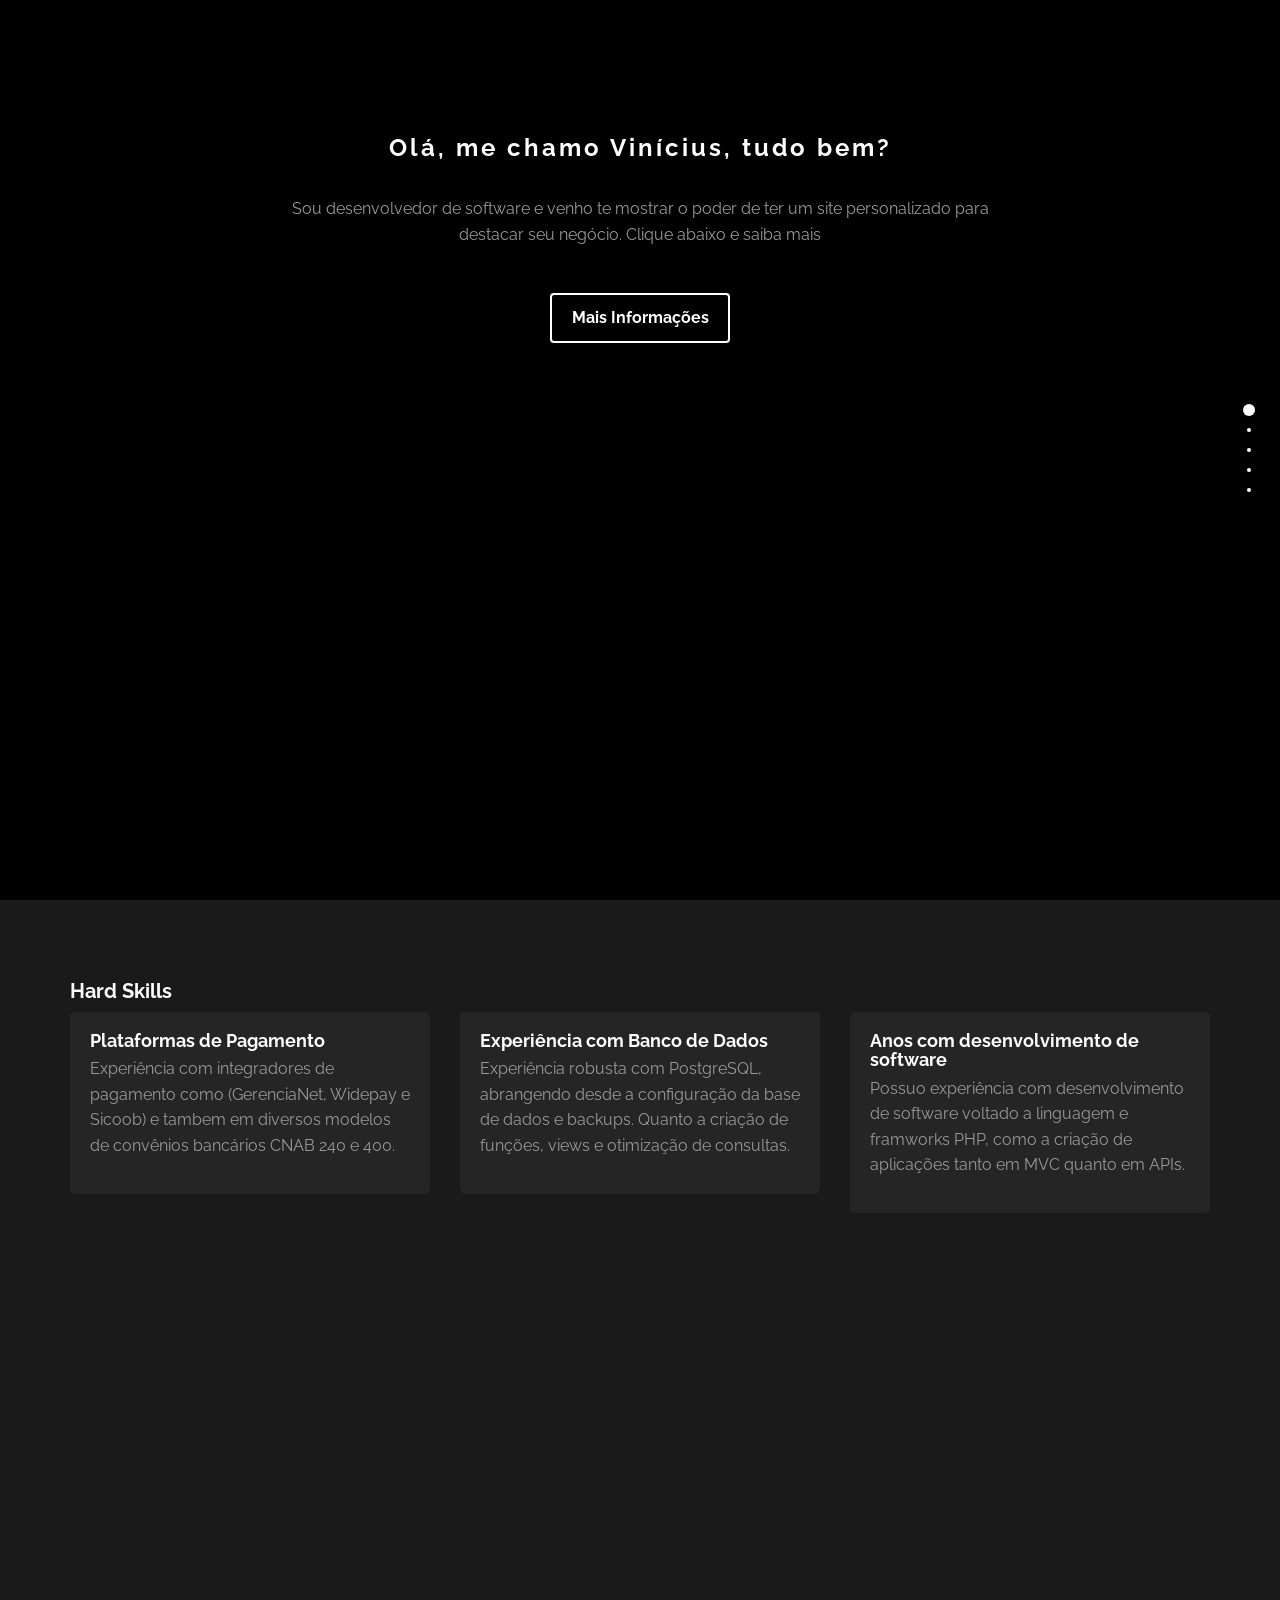
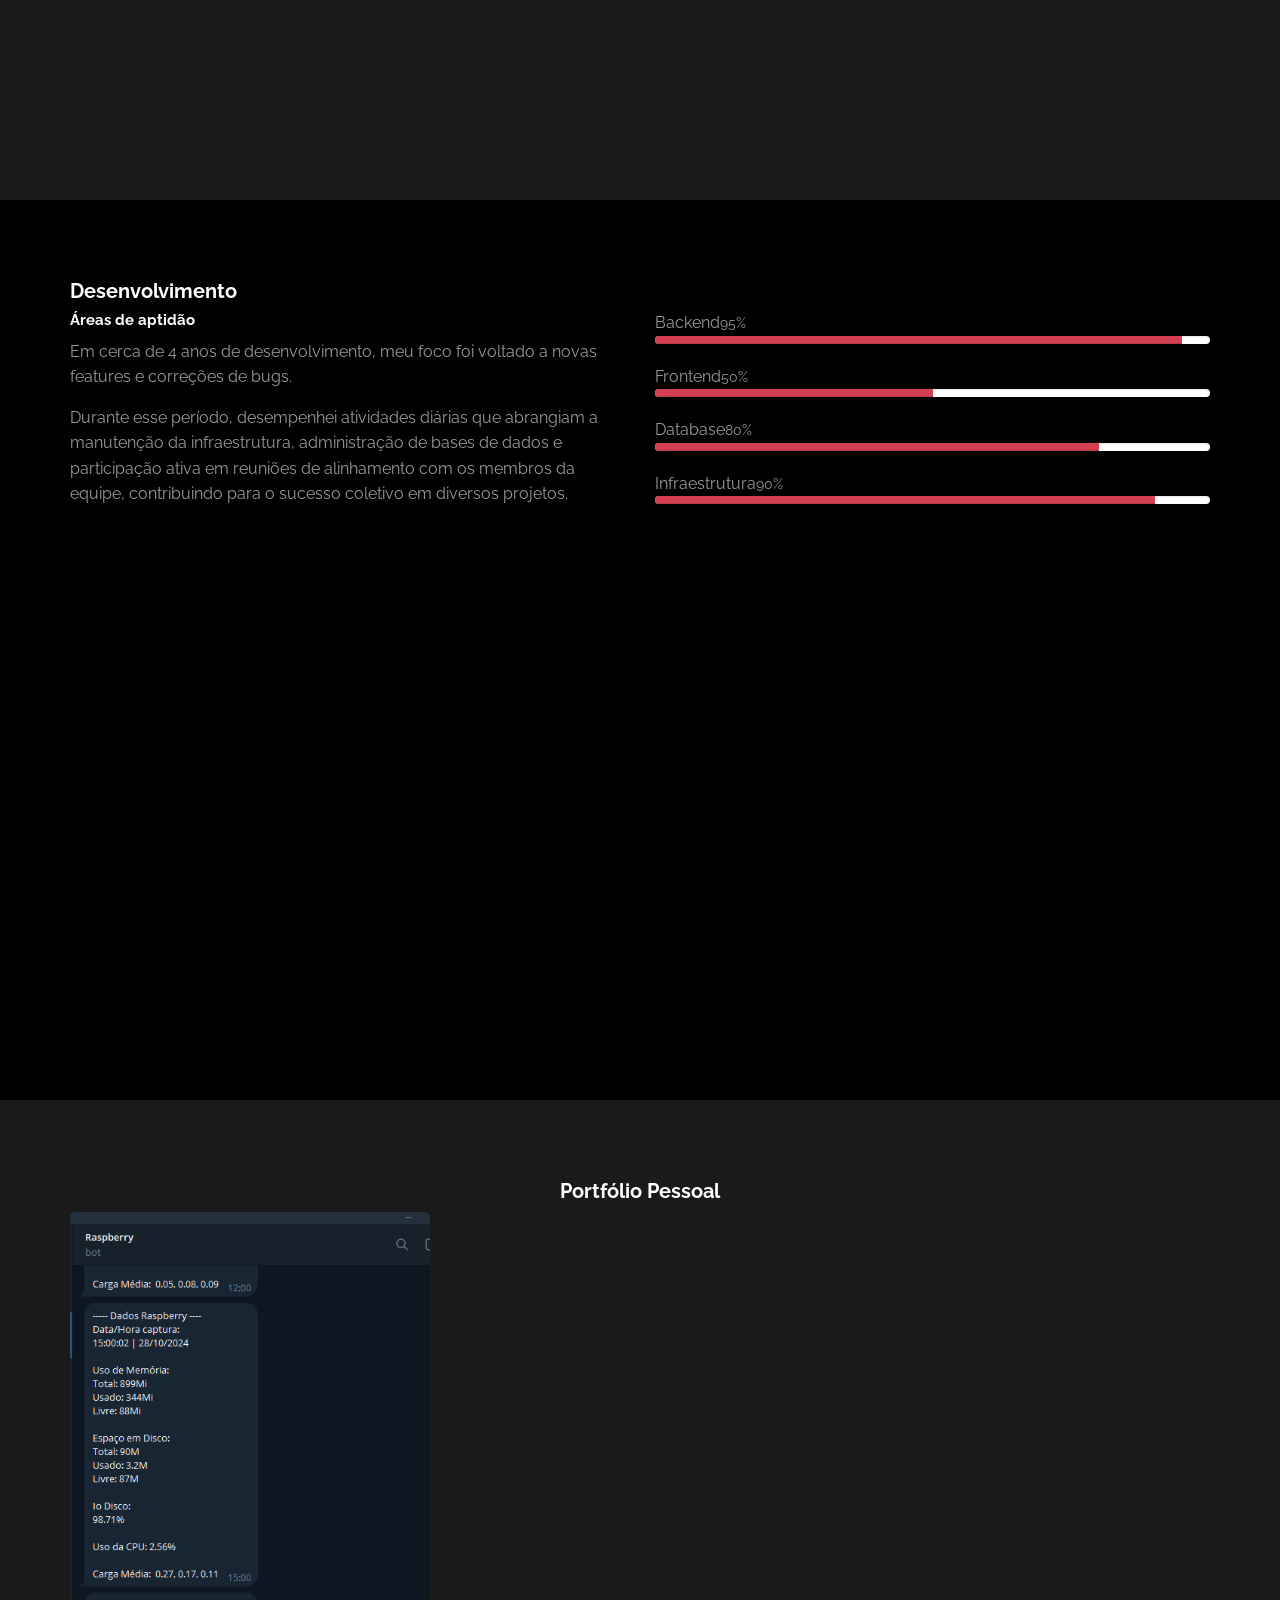
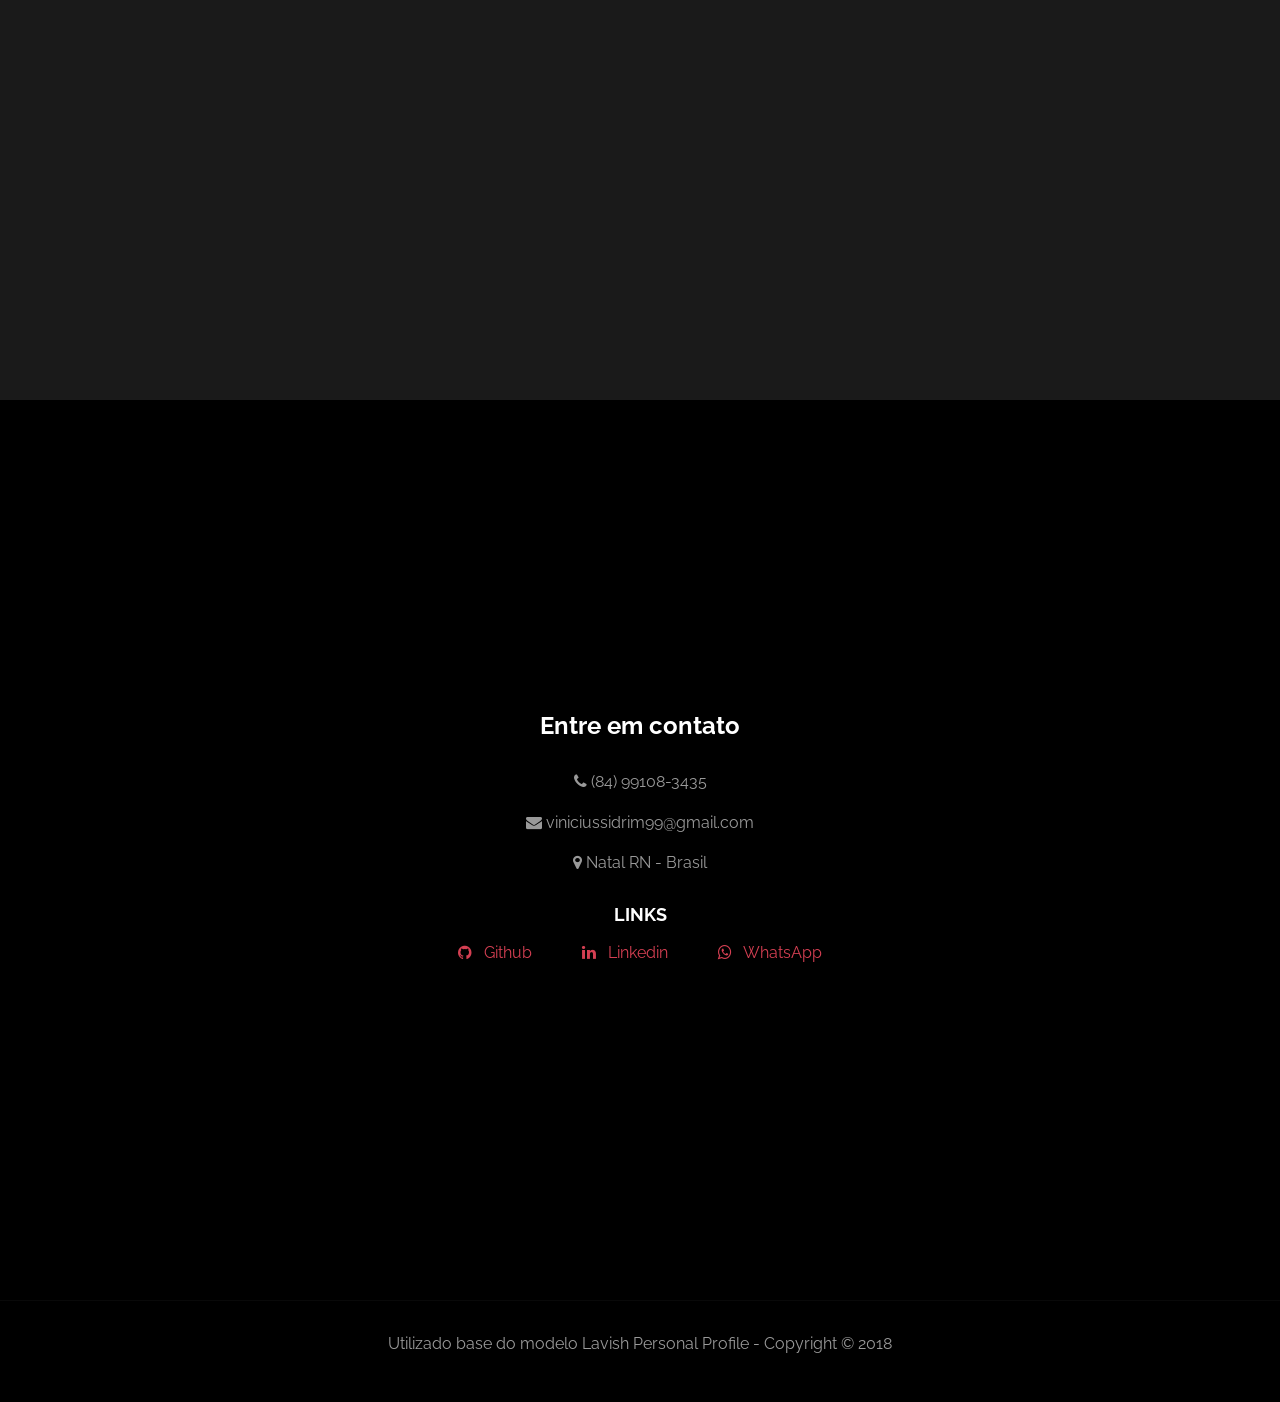
<file: old/index.html>
<!DOCTYPE html>
<html lang="pt-br">

<head>
	<meta charset="utf-8">
	<title>Dev Vinícius Sidrim</title>
	<meta name="keywords" content="Desenvolvedor Full Stack, PHP, JavaScript, Banco de Dados">
	<meta name="description" content="Portfólio de Vinícius Sidrim - Desenvolvedor Full Stack">
	<meta name="author" content="Vinícius Sidrim">
	<meta http-equiv="X-UA-Compatible" content="IE=Edge">
	<meta http-equiv="Content-Type" content="text/html; charset=UTF-8">
	<meta name="viewport" content="width=device-width, initial-scale=1, maximum-scale=1, user-scalable=no">

	<!-- CSS -->
	<link rel="stylesheet" href="css/animate.min.css">
	<link rel="stylesheet" href="css/bootstrap.min.css">
	<link rel="stylesheet" href="css/font-awesome.min.css">
	<link href='http://fonts.googleapis.com/css?family=Raleway:400,300,700,800' rel='stylesheet' type='text/css'>
	<link rel="stylesheet" href="css/jquery.fullPage.css">
	<link rel="stylesheet" href="css/templatemo-style.css">
</head>

<body>
	<div id="fullpage">
		<!-- Seção Home -->
		<div id="home" class="section">
			<div class="container">
				<div class="row">
					<div class="col-md-2 col-xs-1"></div>
					<div class="col-md-8 col-xs-10 wow fadeIn" data-wow-delay="0.9s">
						<h1>Olá, me chamo Vinícius, tudo bem?</h1>
						<p class="bio-text">
							Sou desenvolvedor de software e venho
							te mostrar o poder de ter um site personalizado para
							destacar seu negócio. Clique abaixo e saiba mais
						</p>
						<!-- <div class="rotate">
							<div>PHP, JavaScript, AngularJs, NodeJS</div>
							<div>Shell Script, MySQL, PostgreSQL & SQL</div>
							<div>Python, Docker & LXC & Kubernets</div>
							<div>Jenkins, Linux, FluterFlow</div>
							<div>Nginx & Apache, VPS, APIS</div>
						</div> -->
						<a href="#work" class="btn btn-default smoothScroll wow fadeInUp" data-wow-delay="1s">Mais
							Informações</a>
					</div>
					<div class="col-md-2 col-xs-1"></div>
				</div>
			</div>
		</div>

		<!-- Seção Hard Skills -->
		<div id="work" class="section">
			<div class="container">
				<div class="row">
					<div class="col-md-12 wow bounce">
						<h2>Hard Skills</h2>
					</div>
				</div>

				<div class="row skills-row">
					<div class="col-md-4 col-sm-6 col-xs-12 wow fadeInUp" data-wow-delay="0.6s">
						<div class="media skill-card">
							<!-- <div class="media-object media-left">
								<i class="fa fa-barcode"></i>
							</div> -->
							<div class="media-body">
								<h3 class="media-heading">Plataformas de Pagamento</h3>
								<p>
									Experiência com integradores de pagamento como (GerenciaNet,
									Widepay e Sicoob) e tambem em diversos modelos de convênios
									bancários CNAB 240 e 400.
								</p>
							</div>
						</div>
					</div>

					<div class="col-md-4 col-sm-6 col-xs-12 wow fadeInUp" data-wow-delay="0.6s">
						<div class="media skill-card">
							<!-- <div class="media-object media-left">
								<i class="fa fa-database"></i>
							</div> -->
							<div class="media-body">
								<h3 class="media-heading">Experiência com Banco de Dados</h3>
								<p>
									Experiência robusta com PostgreSQL, abrangendo desde a
									configuração da base de dados e backups. Quanto a criação
									de funções, views e otimização de consultas.
								</p>
							</div>
						</div>
					</div>

					<div class="col-md-4 col-sm-6 col-xs-12 wow fadeInUp" data-wow-delay="0.6s">
						<div class="media skill-card">
							<!-- <div class="media-object media-left">
								<i class="fa"><b>4</b></i>
							</div> -->
							<div class="media-body">
								<h3 class="media-heading">Anos com desenvolvimento de software</h3>
								<p>
									Possuo experiência com desenvolvimento de software voltado
									a linguagem e framworks PHP, como a criação de aplicações
									tanto em MVC quanto em APIs.
								</p>
							</div>
						</div>
					</div>
				</div>
			</div>
		</div>

		<!-- Seção Sobre -->
		<div id="about" class="section">
			<div class="container">
				<div class="row">
					<div class="col-md-6 col-xs-12 wow fadeInLeft" data-wow-delay="0.9s">
						<h2>Desenvolvimento</h2>
						<h4>Áreas de aptidão</h4>
						<p>Em cerca de 4 anos de desenvolvimento, meu foco foi voltado a novas features e correções de
							bugs.</p>
						<p>Durante esse período, desempenhei atividades diárias que abrangiam a manutenção da
							infraestrutura, administração de bases de dados e participação ativa em reuniões de
							alinhamento com os membros da equipe, contribuindo para o sucesso coletivo em diversos
							projetos.</p>
					</div>
					<div class="col-md-6 col-xs-12 wow fadeInRight" data-wow-delay="0.9s">
						<div class="skills-progress">
							<span class="text-top">Backend<small>95%</small></span>
							<div class="progress">
								<div class="progress-bar progress-bar-danger" role="progressbar" aria-valuenow="95"
									aria-valuemin="0" aria-valuemax="100" style="width: 95%;"></div>
							</div>
							<span>Frontend<small>50%</small></span>
							<div class="progress">
								<div class="progress-bar progress-bar-danger" role="progressbar" aria-valuenow="50"
									aria-valuemin="0" aria-valuemax="100" style="width: 50%;"></div>
							</div>
							<span>Database<small>80%</small></span>
							<div class="progress">
								<div class="progress-bar progress-bar-danger" role="progressbar" aria-valuenow="80"
									aria-valuemin="0" aria-valuemax="100" style="width: 80%;"></div>
							</div>
							<span>Infraestrutura<small>90%</small></span>
							<div class="progress">
								<div class="progress-bar progress-bar-danger" role="progressbar" aria-valuenow="90"
									aria-valuemin="0" aria-valuemax="100" style="width: 90%;"></div>
							</div>
						</div>
					</div>
				</div>
			</div>
		</div>

		<!-- Seção Portfólio -->
		<div id="portfolio" class="section">
			<div class="container">
				<div class="row">
					<div class="col-md-12">
						<h2 class="wow bounce">Portfólio Pessoal</h2>
					</div>
					<div class="col-md-4 col-sm-6 col-xs-12 wow fadeIn" data-wow-delay="0.6s">
						<a href="https://github.com/viniciussidrim/monitoramento-telegram" target="_blank">
							<div class="portfolio-thumb">
								<img src="images/monitoramento-telegram.png" class="img-responsive"
									alt="Bot Monitoramento Servidor">
								<div class="portfolio-overlay">
									<h4>Bot Monitoramento Servidor</h4>
									<h5>Autor: Vinícius</h5>
								</div>
							</div>
						</a>
					</div>
				</div>
			</div>
		</div>

		<!-- Seção Contato -->
		<div id="contact" class="section center-content">
			<div class="container">
				<div class="row">
					<div class="col-md-12 wow fadeIn" data-wow-delay="0.6s">
						<h2 class="contact-title">Entre em contato</h2>
						<div class="contact-info">
							<p><i class="fa fa-phone"></i> (84) 99108-3435</p>
							<p><i class="fa fa-envelope"></i> viniciussidrim99@gmail.com</p>
							<p><i class="fa fa-map-marker"></i> Natal RN - Brasil</p>
						</div>
						<div class="contact-links">
							<h3>LINKS</h3>
							<a href="https://github.com/viniciussidrim" target="_blank" class="btn btn-link">
								<i class="fa fa-github"></i> Github
							</a>
							<a href="https://www.linkedin.com/in/vin%C3%ADcius-sidrim-b68a74142/" target="_blank"
								class="btn btn-link">
								<i class="fa fa-linkedin"></i> Linkedin
							</a>
							<a href="https://wa.me/5584991083435?text=Ol%C3%A1%2C%20vim%20pelo%20seu%20portf%C3%B3lio%20online"
								target="_blank" class="btn btn-link">
								<i class="fa fa-whatsapp"></i> WhatsApp
							</a>
						</div>
					</div>
				</div>
			</div>
		</div>

		<!-- Rodapé -->
		<footer>
			<div class="container">
				<div class="row">
					<div class="col-md-12 wow fadeIn" data-wow-delay="0.9s">
						<p>Utilizado base do modelo Lavish Personal Profile - Copyright &copy; 2018</p>
					</div>
				</div>
			</div>
		</footer>
	</div>

	<!-- JavaScript -->
	<script src="js/jquery.js"></script>
	<script src="js/bootstrap.min.js"></script>
	<script src="js/jquery.fullPage.js"></script>
	<script src="js/smoothscroll.js"></script>
	<script src="js/wow.min.js"></script>
	<script src="js/jquery.simple-text-rotator.js"></script>
	<script src="js/custom.js"></script>
</body>

</html>
</file>
<file: old/css/templatemo-style.css>
/* Base Styles */
body {
    background: #000000;
    color: #999;
    font-family: 'Raleway', sans-serif;
    font-size: 16px;
    font-weight: 400;
    line-height: 1.6;
    overflow-x: hidden;
}

/* Layout Helpers */
.center-content {
    display: flex;
    align-items: center;
    justify-content: center;
    text-align: center;
}

.container {
    padding-left: 15px;
    padding-right: 15px;
}

.row {
    margin-left: -15px;
    margin-right: -15px;
}

/* Typography */
h1,
h2,
h3,
h4,
h5 {
    color: #ffffff;
    font-weight: bold;
    margin-top: 0;
}

h1 {
    font-size: 2.5rem;
}

h2 {
    font-size: 2rem;
}

h3 {
    font-size: 1.75rem;
}

h4 {
    font-size: 1.5rem;
}

h5 {
    font-size: 1.25rem;
}

p {
    margin-bottom: 1.5rem;
}

/* Sections */
.section {
    padding: 80px 0;
    position: relative;
}

#home {
    background: black;
    padding: 100px 0;
    text-align: center;
}

#home h1 {
    color: #ffffff;
    display: inline-block;
    letter-spacing: 3px;
    padding: 15px 25px;
    margin: 20px 0;
    font-size: 24px;
}

#home .btn {
    background: transparent;
    border: 2px solid #ffffff;
    color: #ffffff;
    font-size: 16px;
    font-weight: bold;
    width: 180px;
    height: 50px;
    margin-top: 30px;
    padding: 12px 0;
    transition: all 0.4s ease-in-out;
}

#home .btn:hover {
    background: #D43F52;
    border-color: transparent;
}

.skills-rotate {
    margin: 30px 0;
    font-size: 1.2rem;
    line-height: 1.6;
}

/* Work Section */
#work {
    background: #1a1a1a;
    padding: 80px 0;
}

.skill-card {
    margin-bottom: 30px;
    padding: 20px;
    background: rgba(255, 255, 255, 0.05);
    border-radius: 5px;
}

#work .media-object {
    border: 2px solid #ffffff;
    border-radius: 50%;
    color: #D43F52;
    font-size: 20px;
    margin-right: 15px;
    width: 50px;
    height: 50px;
    line-height: 46px;
    text-align: center;
    transition: all 0.4s ease-in;
}

#work .media-object:hover {
    background: #ffffff;
    cursor: pointer;
}

/* About Section */
#about {
    padding: 80px 0;
}

.skills-progress {
    margin-top: 30px;
}

.progress {
    border-radius: 4px;
    background: #ffffff;
    height: 8px;
    margin-bottom: 20px;
}

.progress-bar-danger {
    background: #D43F52;
}

/* Portfolio Section */
#portfolio {
    background: #1a1a1a;
    padding: 80px 0;
    text-align: center;
}

.portfolio-thumb {
    margin-bottom: 30px;
    position: relative;
    overflow: hidden;
    border-radius: 5px;
}

.portfolio-thumb img {
    width: 100%;
    height: auto;
    transition: transform 0.3s;
}

.portfolio-overlay {
    position: absolute;
    top: 0;
    left: 0;
    width: 100%;
    height: 100%;
    background: rgba(212, 63, 82, 0.8);
    display: flex;
    flex-direction: column;
    justify-content: center;
    align-items: center;
    opacity: 0;
    transition: opacity 0.3s;
}

.portfolio-thumb:hover .portfolio-overlay {
    opacity: 1;
}

.portfolio-thumb:hover img {
    transform: scale(1.05);
}

/* Contact Section */
#contact {
    padding: 80px 0;
}

.contact-title {
    font-size: 24px;
    margin-bottom: 30px;
    color: #ffffff;
}

.contact-info p {
    margin-bottom: 15px;
}

.contact-links {
    margin-top: 30px;
}

.btn-link {
    display: inline-block;
    margin: 0 10px 15px;
    color: #D43F52;
    font-size: 16px;
}

.btn-link i {
    margin-right: 8px;
}

/* Footer */
footer {
    border-top: 1px solid #090909;
    padding: 30px 0;
    text-align: center;
}

/* Responsive Styles */
@media (max-width: 992px) {
    .section {
        padding: 60px 0;
    }

    h1 {
        font-size: 2rem;
    }

    h2 {
        font-size: 1.75rem;
    }

    h3 {
        font-size: 1.5rem;
    }

    .skills-rotate {
        font-size: 1.1rem;
    }
}

@media (max-width: 768px) {
    .section {
        padding: 50px 0;
    }

    #home {
        padding: 80px 0;
    }

    #home h1 {
        font-size: 20px;
        padding: 10px 20px;
    }

    .skills-rotate {
        font-size: 1rem;
    }

    .skill-card {
        margin-bottom: 20px;
    }

    .portfolio-thumb {
        margin-bottom: 20px;
    }
}

@media (max-width: 576px) {
    body {
        font-size: 14px;
    }

    .section {
        padding: 40px 0;
    }

    #home .btn {
        width: 100%;
    }

    .col-xs-12 {
        padding-left: 15px;
        padding-right: 15px;
    }

    .contact-links .btn-link {
        display: block;
        margin: 0 0 15px;
    }
}

/* FullPage.js Adjustments */
@media (max-width: 768px) {
    #fp-nav {
        display: none !important;
    }
}
</file>
